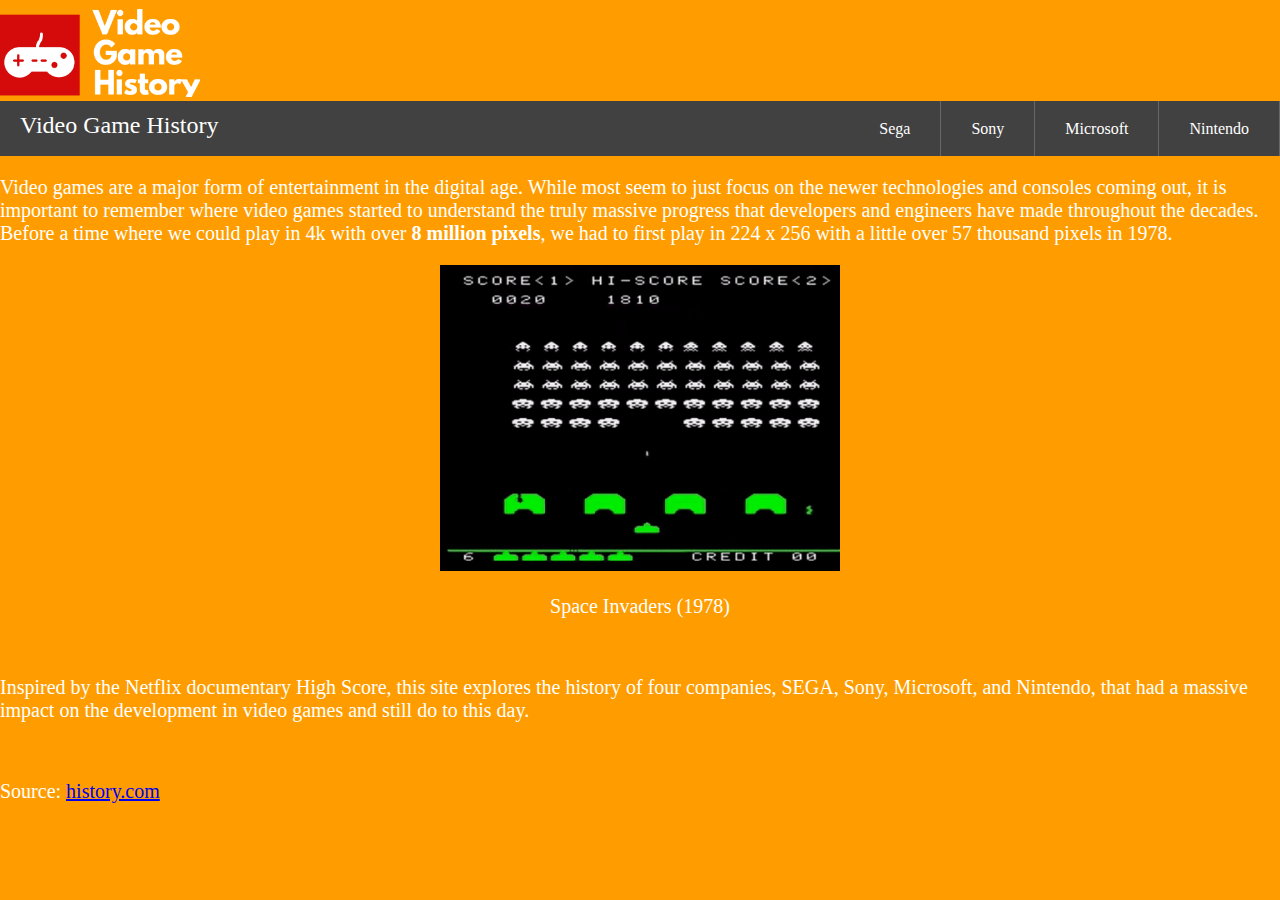
<file: index.html>
<!DOCTYPE html>
<html lang="en">
  <head>
      <meta charset="UTF-8">
      <meta name="viewport" content="width=device-width, initial-scale=1.0">
      <link rel="stylesheet" href="assets/css/style.css"/>
      <link rel="icon" 
      type="image/png" 
      href="assets/images/videogamefavi.png">
      <title>Video Game History</title>
  </head>


  <body>

      <img src = "assets/images/vglogo.png" width="200px" alt="Video Game History Logo">

      <div class="menu-wrapper">
        <header class="header">
          <a href="index.html" class="logo">Video Game History</a>
          <input class="menu-btn" type="checkbox" id="menu-btn" />
          <label class="menu-icon" for="menu-btn"><span class="navicon"></span></label>
          <ul class="menu">
            <li><a href="sega.html">Sega</a></li>
            <li><a href="sony.html">Sony</a></li>
            <li><a href="microsoft.html">Microsoft</a></li>
            <li><a href="nintendo.html">Nintendo</a></li>
          </ul>
      </header>
      </div>

      <p>Video games are a major form of entertainment in the digital age. While most seem to just focus on the newer technologies and consoles coming out, it is important to remember where video games started to understand the truly massive progress that developers and engineers have made throughout the decades. Before a time where we could play in 4k with over <strong>8 million pixels</strong>, we had to first play in 224 x 256 with a little over 57 thousand pixels in 1978. </p>
      <div class ="img-container">
        <img src="assets/images/spaceinvade.gif" width="200" alt="Space Invaders Gameplay">
        <p> Space Invaders (1978) </p>
      </div>
      <br>
      <p>Inspired by the Netflix documentary High Score, this site explores the history of four companies, SEGA, Sony, Microsoft, and Nintendo, that had a massive impact on the development in video games and still do to this day.</p>
      <br>
      <p>Source: <a href="https://www.history.com/topics/inventions/history-of-video-games">history.com</a></p>
    </body>
</html>
</file>
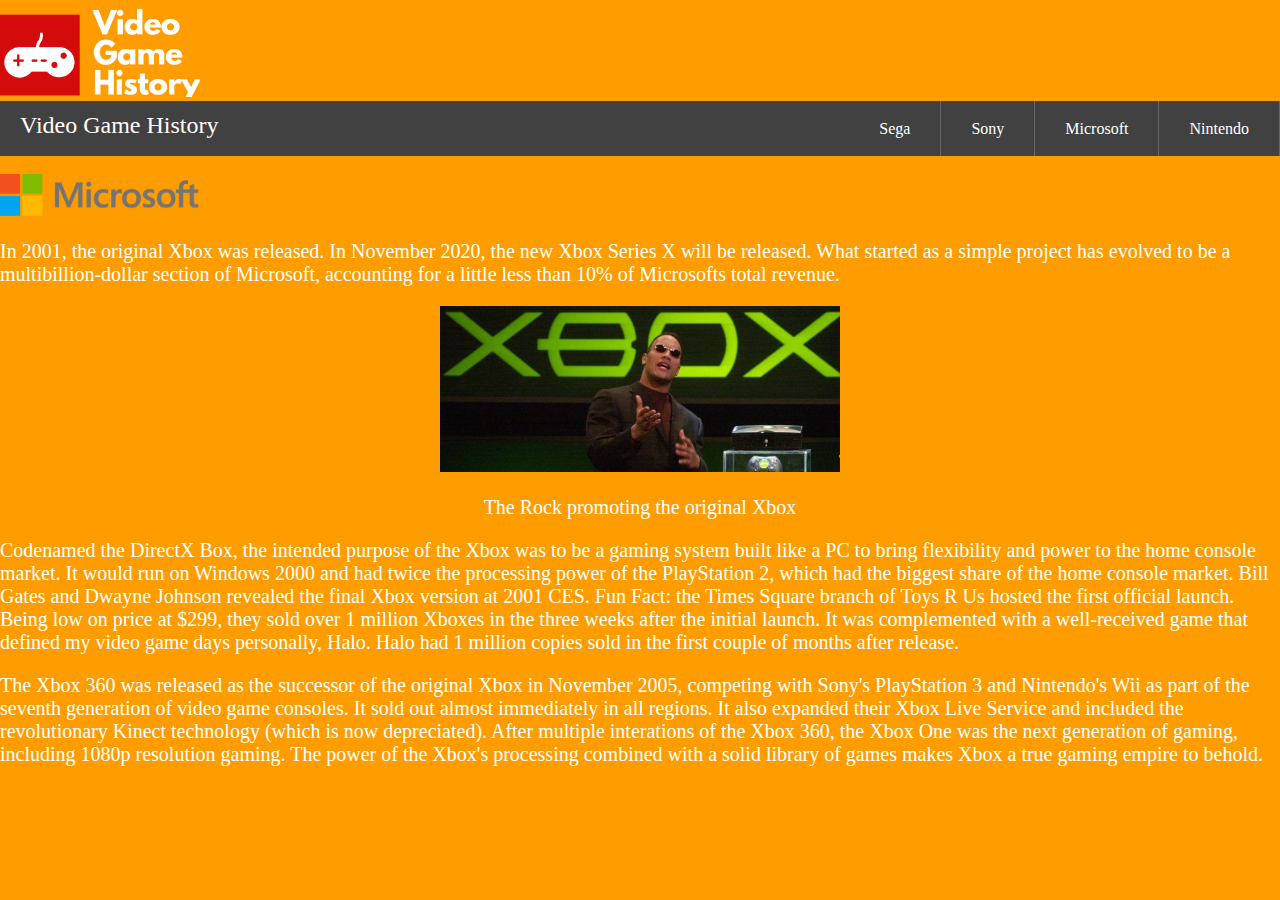
<file: microsoft.html>
<!DOCTYPE html>
<html lang="en">
  <head>
      <meta charset="UTF-8">
      <meta name="viewport" content="width=device-width, initial-scale=1.0">
      <link rel="stylesheet" href="assets/css/style.css"/>
      <link rel="icon" 
      type="image/png" 
      href="assets/images/videogamefavi.png">
      <title>Video Game History</title>
  </head>


  <body>

      <img src = "assets/images/vglogo.png" width="200" alt="Video Game History Logo">

      <div class="menu-wrapper">
        <header class="header">
          <a href="index.html" class="logo">Video Game History</a>
          <input class="menu-btn" type="checkbox" id="menu-btn" />
          <label class="menu-icon" for="menu-btn"><span class="navicon"></span></label>
          <ul class="menu">
            <li><a href="sega.html">Sega</a></li>
            <li><a href="sony.html">Sony</a></li>
            <li><a href="microsoft.html">Microsoft</a></li>
            <li><a href="nintendo.html">Nintendo</a></li>
          </ul>
      </header>
      </div>
      <br>
      <img src ="assets/images/microsoft.png" width="200" alt="Microsoft Logo">
      <p>In 2001, the original Xbox was released. In November 2020, the new Xbox Series X will be released. What started as a simple project has evolved to be a multibillion-dollar section of Microsoft, accounting for a little less than 10% of Microsofts total revenue.</p>
      <div class ="img-container">
        <img src ="assets/images/therock.jpg" alt ="The rock presenting the Xbox" width="200">
        <p> The Rock promoting the original Xbox </p>
      </div>
      <p>Codenamed the DirectX Box, the intended purpose of the Xbox was to be a gaming system built like a PC to bring flexibility and power to the home console market. It would run on Windows 2000 and had twice the processing power of the PlayStation 2, which had the biggest share of the home console market. Bill Gates and Dwayne Johnson revealed the final Xbox version at 2001 CES. Fun Fact: the Times Square branch of Toys R Us hosted the first official launch. Being low on price at $299, they sold over 1 million Xboxes in the three weeks after the initial launch. It was complemented with a well-received game that defined my video game days personally, Halo. Halo had 1 million copies sold in the first couple of months after release.</p>
      <p>The Xbox 360 was released as the successor of the original Xbox in November 2005, competing with Sony's PlayStation 3 and Nintendo's Wii as part of the seventh generation of video game consoles. It sold out almost immediately in all regions. It also expanded their Xbox Live Service and included the revolutionary Kinect technology (which is now depreciated). After multiple interations of the Xbox 360, the Xbox One was the next generation of gaming, including 1080p resolution gaming. The power of the Xbox's processing combined with a solid library of games makes Xbox a true gaming empire to behold.</p>
</body>
</html>
</file>
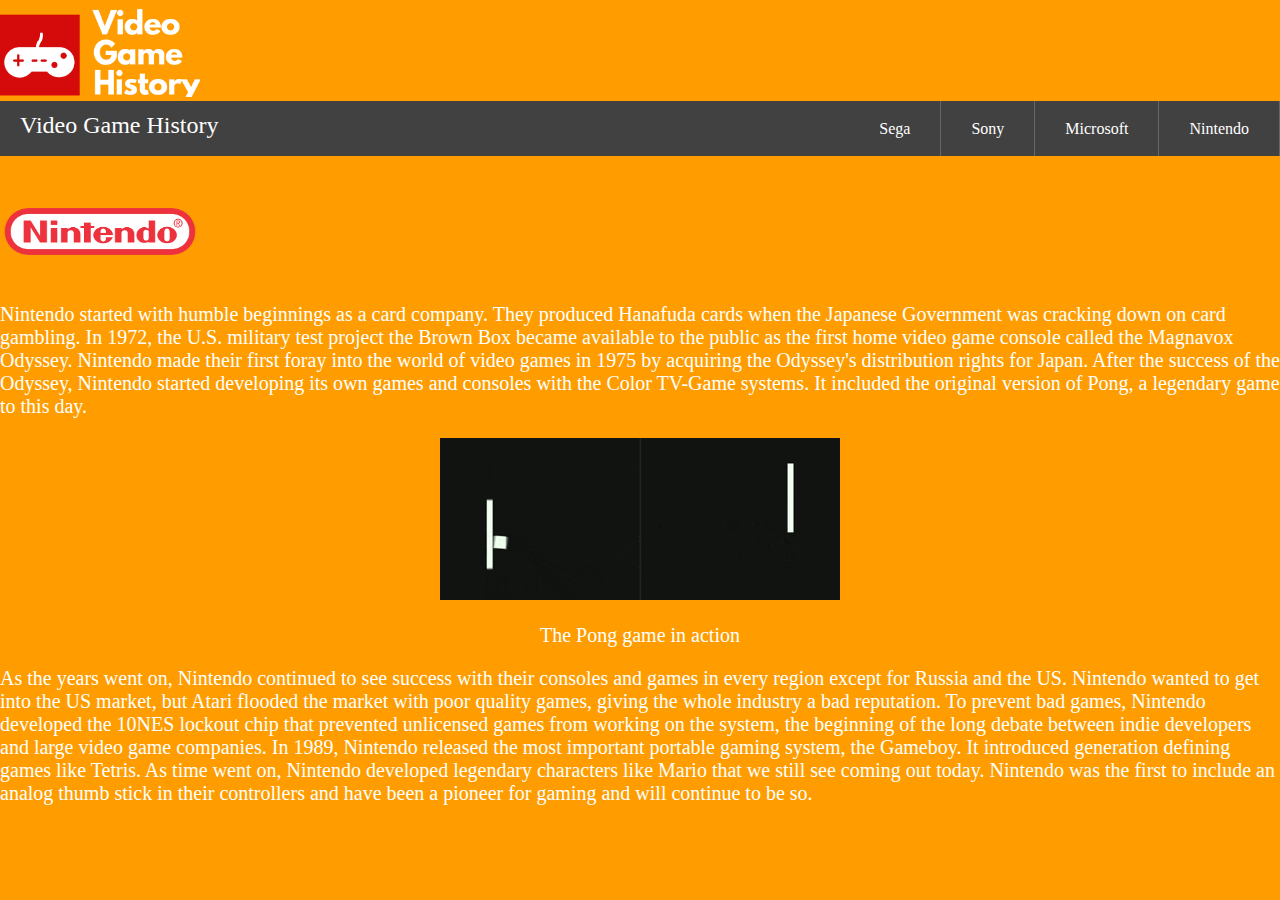
<file: nintendo.html>
<!DOCTYPE html>
<html lang="en">
  <head>
      <meta charset="UTF-8">
      <meta name="viewport" content="width=device-width, initial-scale=1.0">
      <link rel="stylesheet" href="assets/css/style.css"/>
      <link rel="icon" 
      type="image/png" 
      href="assets/images/videogamefavi.png">
      <title>Video Game History</title>
  </head>


  <body>

      <img src = "assets/images/vglogo.png" width="200" alt="Video Game History Logo">

      <div class="menu-wrapper">
        <header class="header">
          <a href="index.html" class="logo">Video Game History</a>
          <input class="menu-btn" type="checkbox" id="menu-btn" />
          <label class="menu-icon" for="menu-btn"><span class="navicon"></span></label>
          <ul class="menu">
            <li><a href="sega.html">Sega</a></li>
            <li><a href="sony.html">Sony</a></li>
            <li><a href="microsoft.html">Microsoft</a></li>
            <li><a href="nintendo.html">Nintendo</a></li>
          </ul>
      </header>
      </div>
      <br>
      <img src ="assets/images/nintendo.png" width="200" alt="Nintendo Logo">
      <p>Nintendo started with humble beginnings as a card company. They produced Hanafuda cards when the Japanese Government was cracking down on card gambling. In 1972, the U.S. military test project the Brown Box became available to the public as the first home video game console called the Magnavox Odyssey. Nintendo made their first foray into the world of video games in 1975 by acquiring the Odyssey's distribution rights for Japan. After the success of the Odyssey, Nintendo started developing its own games and consoles with the Color TV-Game systems. It included the original version of Pong, a legendary game to this day.</p>
      <div class ="img-container">
        <img src ="assets/images/pong.gif" alt ="Pong Being Played" width="200">
        <p> The Pong game in action </p>
      </div>
      <p>As the years went on, Nintendo continued to see success with their consoles and games in every region except for Russia and the US. Nintendo wanted to get into the US market, but Atari flooded the market with poor quality games, giving the whole industry a bad reputation. To prevent bad games, Nintendo developed the 10NES lockout chip that prevented unlicensed games from working on the system, the beginning of the long debate between indie developers and large video game companies. In 1989, Nintendo released the most important portable gaming system, the Gameboy. It introduced generation defining games like Tetris. As time went on, Nintendo developed legendary characters like Mario that we still see coming out today. Nintendo was the first to include an analog thumb stick in their controllers and have been a pioneer for gaming and will continue to be so.</p>
</body>
</html>
</file>
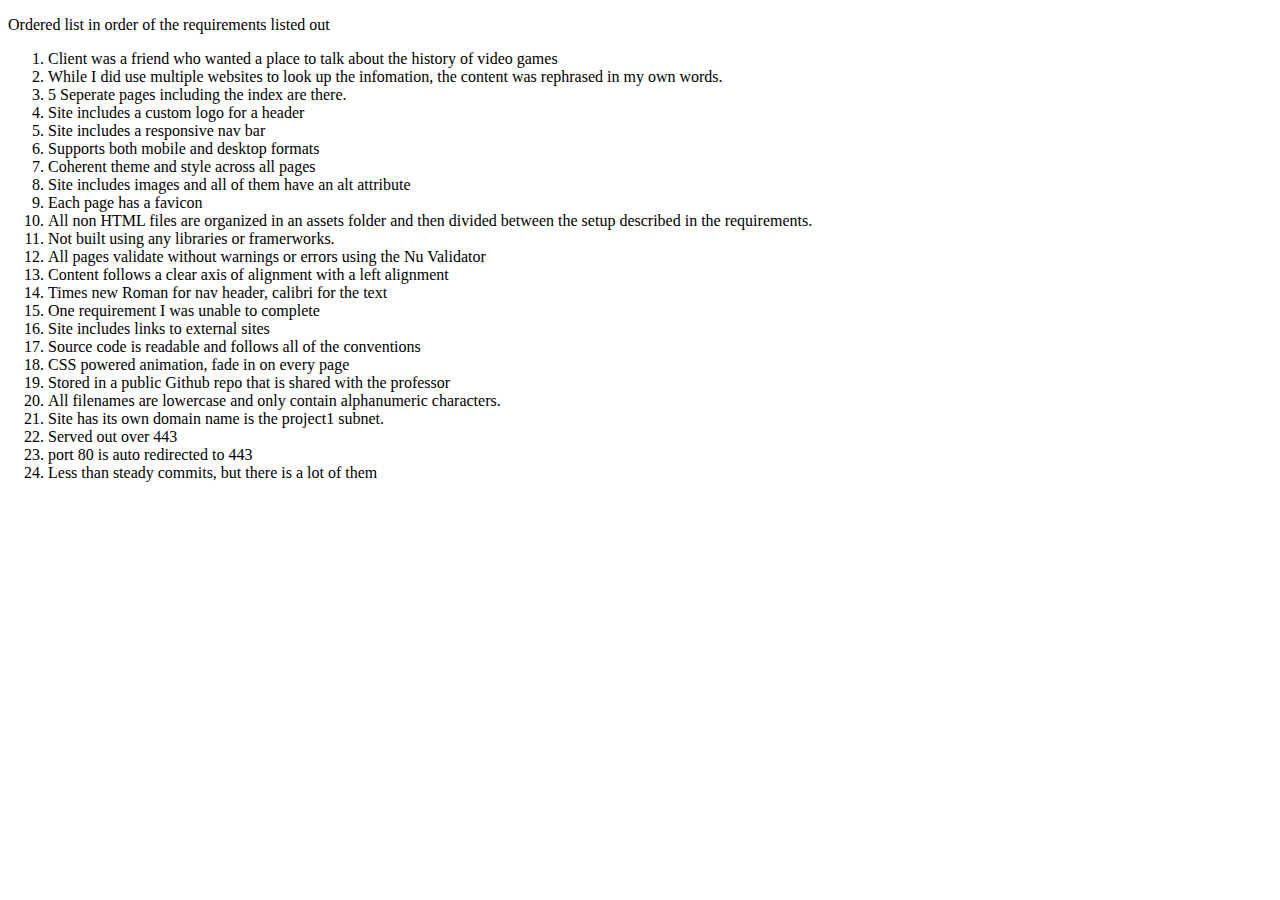
<file: report.html>
<!DOCTYPE html>
<html lang="en">
<head>
    <meta charset="UTF-8">
    <meta name="viewport" content="width=device-width, initial-scale=1.0">
    <title>Document</title>
</head>
<body>
    <p> Ordered list in order of the requirements listed out </p>
    <ol>
        <li>Client was a friend who wanted a place to talk about the history of video games</li>
        <li>While I did use multiple websites to look up the infomation, the content was rephrased in my own words.</li>
        <li>5 Seperate pages including the index are there.</li>
        <li>Site includes a custom logo for a header</li>
        <li>Site includes a responsive nav bar</li>
        <li>Supports both mobile and desktop formats</li>
        <li>Coherent theme and style across all pages</li>
        <li>Site includes images and all of them have an alt attribute</li>
        <li>Each page has a favicon</li>
        <li>All non HTML files are organized in an assets folder and then divided between the setup described in the requirements.</li>
        <li>Not built using any libraries or framerworks.</li>
        <li>All pages validate without warnings or errors using the Nu Validator</li>
        <li>Content follows a clear axis of alignment with a left alignment</li>
        <li>Times new Roman for nav header, calibri for the text</li>
        <li>One requirement I was unable to complete</li>
        <li>Site includes links to external sites</li>
        <li>Source code is readable and follows all of the conventions</li>
        <li>CSS powered animation, fade in on every page</li>
        <li>Stored in a public Github repo that is shared with the professor</li>
        <li>All filenames are lowercase and only contain alphanumeric characters.</li>
        <li>Site has its own domain name is the project1 subnet.</li>
        <li>Served out over 443</li>
        <li>port 80 is auto redirected to 443</li>
        <li>Less than steady commits, but there is a lot of them</li>
    </ol>
</body>
</html>
</file>
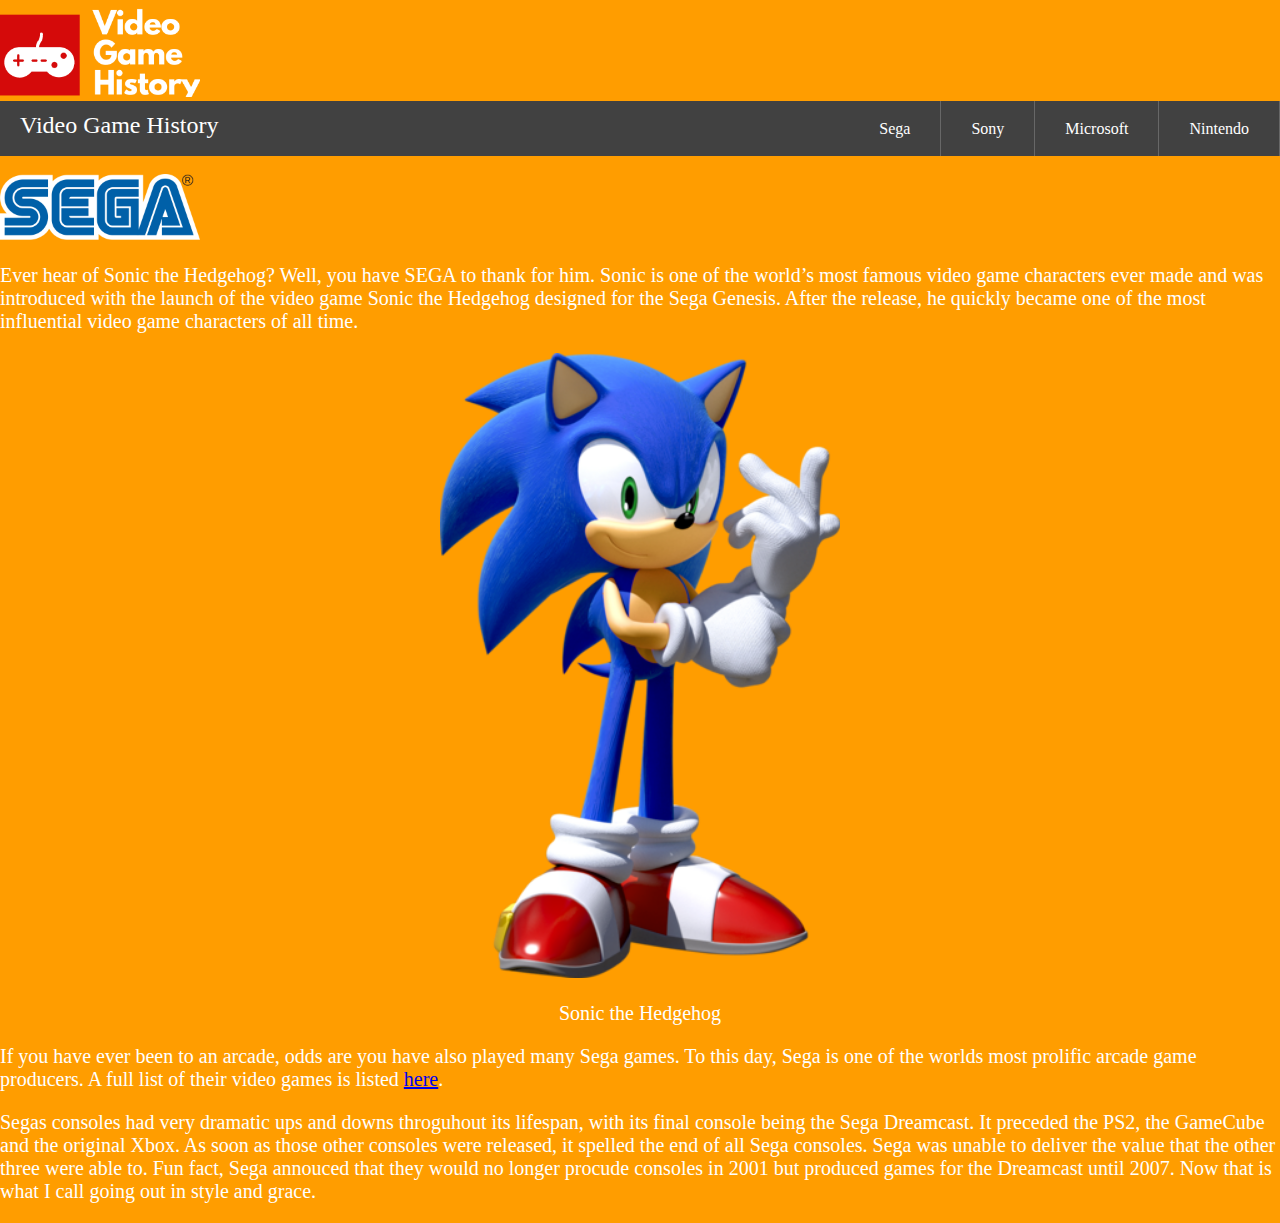
<file: sega.html>
<!DOCTYPE html>
<html lang="en">
  <head>
      <meta charset="UTF-8">
      <meta name="viewport" content="width=device-width, initial-scale=1.0">
      <link rel="stylesheet" href="assets/css/style.css"/>
      <link rel="icon" 
      type="image/png" 
      href="assets/images/videogamefavi.png">
      <title>Video Game History</title>
  </head>


  <body>

      <img src = "assets/images/vglogo.png" width="200" alt="Video Game History Logo">

      <div class="menu-wrapper">
        <header class="header">
          <a href="index.html" class="logo">Video Game History</a>
          <input class="menu-btn" type="checkbox" id="menu-btn" />
          <label class="menu-icon" for="menu-btn"><span class="navicon"></span></label>
          <ul class="menu">
            <li><a href="sega.html">Sega</a></li>
            <li><a href="sony.html">Sony</a></li>
            <li><a href="microsoft.html">Microsoft</a></li>
            <li><a href="nintendo.html">Nintendo</a></li>
          </ul>
      </header>
      </div>
      <br>
      <img src ="assets/images/sega.png" width="200" alt="Sega Logo">
      <p>Ever hear of Sonic the Hedgehog? Well, you have SEGA to thank for him. Sonic is one of the world’s most famous video game characters ever made and was introduced with the launch of the video game Sonic the Hedgehog designed for the Sega Genesis. After the release, he quickly became one of the most influential video game characters of all time.</p>
      <div class ="img-container">
        <img src="assets/images/sonic.png" width="200" alt="Sonic the Hedgehog pic">
        <p> Sonic the Hedgehog </p>
      </div>
      <p>If you have ever been to an arcade, odds are you have also played many Sega games. To this day, Sega is one of the worlds most prolific arcade game producers. A full list of their video games is listed <a href=”https://en.wikipedia.org/wiki/List_of_Sega_arcade_video_games”>here</a>. </p>
      <p>Segas consoles had very dramatic ups and downs throguhout its lifespan, with its final console being the Sega Dreamcast. It preceded the PS2, the GameCube and the original Xbox. As soon as those other consoles were released, it spelled the end of all Sega consoles. Sega was unable to deliver the value that the other three were able to. Fun fact, Sega annouced that they would no longer procude consoles in 2001 but produced games for the Dreamcast until 2007. Now that is what I call going out in style and grace.</p>
    </body>
</html>
</file>
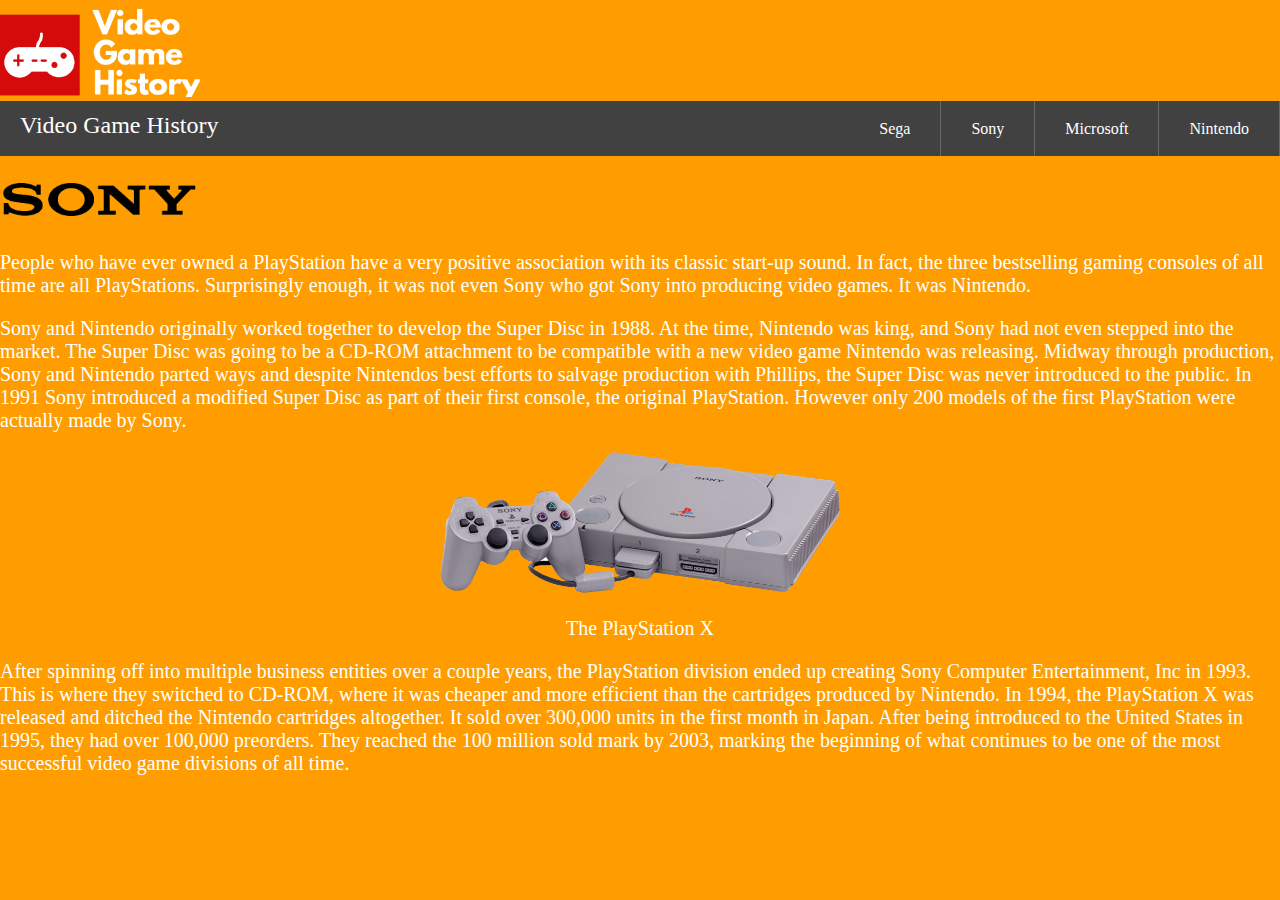
<file: sony.html>
<!DOCTYPE html>
<html lang="en">
  <head>
      <meta charset="UTF-8">
      <meta name="viewport" content="width=device-width, initial-scale=1.0">
      <link rel="stylesheet" href="assets/css/style.css"/>
      <link rel="icon" 
      type="image/png" 
      href="assets/images/videogamefavi.png">
      <title>Video Game History</title>
  </head>


  <body>

      <img src = "assets/images/vglogo.png" width="200" alt="Video Game History Logo">

      <div class="menu-wrapper">
        <header class="header">
          <a href="index.html" class="logo">Video Game History</a>
          <input class="menu-btn" type="checkbox" id="menu-btn" />
          <label class="menu-icon" for="menu-btn"><span class="navicon"></span></label>
          <ul class="menu">
            <li><a href="sega.html">Sega</a></li>
            <li><a href="sony.html">Sony</a></li>
            <li><a href="microsoft.html">Microsoft</a></li>
            <li><a href="nintendo.html">Nintendo</a></li>
          </ul>
      </header>
      </div>
      <br>
      <img src="assets/images/sony.png" width="200" alt = "Sony logo">
      <p>People who have ever owned a PlayStation have a very positive association with its classic start-up sound. In fact, the three bestselling gaming consoles of all time are all PlayStations. Surprisingly enough, it was not even Sony who got Sony into producing video games. It was Nintendo.</p>
      <p>Sony and Nintendo originally worked together to develop the Super Disc in 1988. At the time, Nintendo was king, and Sony had not even stepped into the market. The Super Disc was going to be a CD-ROM attachment to be compatible with a new video game Nintendo was releasing. Midway through production, Sony and Nintendo parted ways and despite Nintendos best efforts to salvage production with Phillips, the Super Disc was never introduced to the public. In 1991 Sony introduced a modified Super Disc as part of their first console, the original PlayStation. However only 200 models of the first PlayStation were actually made by Sony.</p>
      
      <div class ="img-container">
        <img src="assets/images/psx.png" width="200" alt="PlayStation X">
        <p> The PlayStation X </p>
      </div>

      <p>After spinning off into multiple business entities over a couple years, the PlayStation division ended up creating Sony Computer Entertainment, Inc in 1993. This is where they switched to CD-ROM, where it was cheaper and more efficient than the cartridges produced by Nintendo. In 1994, the PlayStation X was released and ditched the Nintendo cartridges altogether. It sold over 300,000 units in the first month in Japan. After being introduced to the United States in 1995, they had over 100,000 preorders. They reached the 100 million sold mark by 2003, marking the beginning of what continues to be one of the most successful video game divisions of all time.</p>
</body>
</html>
</file>
<file: assets/css/style.css>
body {
  background-color: #FF9D00;
  width: 100%;
  margin: 0;
  -webkit-animation: fadein 2s; /* Safari, Chrome and Opera > 12.1 */
  -moz-animation: fadein 2s; /* Firefox < 16 */
   -ms-animation: fadein 2s; /* Internet Explorer */
    -o-animation: fadein 2s; /* Opera < 12.1 */
       animation: fadein 2s;
}

@keyframes fadein {
  from { opacity: 0; }
  to   { opacity: 1; }
}

/* Firefox < 16 */
@-moz-keyframes fadein {
  from { opacity: 0; }
  to   { opacity: 1; }
}

/* Safari, Chrome and Opera > 12.1 */
@-webkit-keyframes fadein {
  from { opacity: 0; }
  to   { opacity: 1; }
}

/* Internet Explorer */
@-ms-keyframes fadein {
  from { opacity: 0; }
  to   { opacity: 1; }
}

p {
  color: #ffffff;
  font-size: 20px;
  font-family: Calibri, serif;
}

.img-container {
  text-align: center;
  display: block;
}

figcaption {
  color: #ffffff;
  font-size: 17px;
}

/* header */

.header {
  background-color: #414141;
  position: relative;
  width: 100%;
  z-index: 3;
}

.header ul {
  margin: 0;
  padding: 0;
  list-style: none;
  overflow: hidden;
}

.header li a {
  display: block;
 color: #414141;
  padding: 20px 20px;
  text-decoration: none;
}

.header li a:hover,
.header .menu-btn:hover {
  background-color: rgba(0, 0, 0, 0.10);
}

.header .logo {
  color: #fff;
  display: block;
  float: left;
  font-size: 1.5em;
  padding: 12px 20px;
  text-decoration: none;
}

/* menu */

.header .menu {
  clear: both;
  max-height: 0;
  transition: max-height .2s ease-out;
}

/* menu icon */

.header .menu-icon {
  cursor: pointer;
  display: inline-block;
  float: right;
  padding: 28px 20px;
  position: relative;
  user-select: none;
}

.header .menu-icon .navicon {
  background: #fff;
  display: block;
  height: 2px;
  position: relative;
  transition: background .2s ease-out;
  width: 18px;
}

.header .menu-icon .navicon:before,
.header .menu-icon .navicon:after {
  background: #fff;
  content: '';
  display: block;
  height: 100%;
  position: absolute;
  transition: all .2s ease-out;
  width: 100%;
}

.header .menu-icon .navicon:before {
  top: 5px;
}

.header .menu-icon .navicon:after {
  top: -5px;
}

/* menu btn */

.header .menu-btn {
  display: none;
}

.header .menu-btn:checked ~ .menu {
  max-height: 340px;
}

.header .menu-btn:checked ~ .menu-icon .navicon {
  background: transparent;
}

.header .menu-btn:checked ~ .menu-icon .navicon:before {
  transform: rotate(-45deg);
}

.header .menu-btn:checked ~ .menu-icon .navicon:after {
  transform: rotate(45deg);
}

.header .menu-btn:checked ~ .menu-icon:not(.steps) .navicon:before,
.header .menu-btn:checked ~ .menu-icon:not(.steps) .navicon:after {
  top: 0;
}

/* Responsive */

@media only screen and (max-width: 768px){
    .header ul{
        background-color: #fff;
    }  
    .header li a {
    padding: 15px;
    border-bottom: 1px dotted #ddd;
  
  }
}

@media only screen and (min-width: 768px) {
    .menu-wrapper{
        background: #414141;
        height: 55px;
        line-height: 55px;
        width: 100%;
    }
  .header li {
    float: left;
  }
    .header .logo{
        line-height: 1;
    }
  .header li a {
    color: #fff;
    padding: 0px 30px;
    border-right: 1px solid rgba(255, 255, 255, 0.2);
  
  }
  .header .menu {
    clear: none;
    float: right;
    max-height: none;
  }
  .header .menu-icon {
    display: none;
  }
  div img {
    width: 400px;
  }
}
</file>
